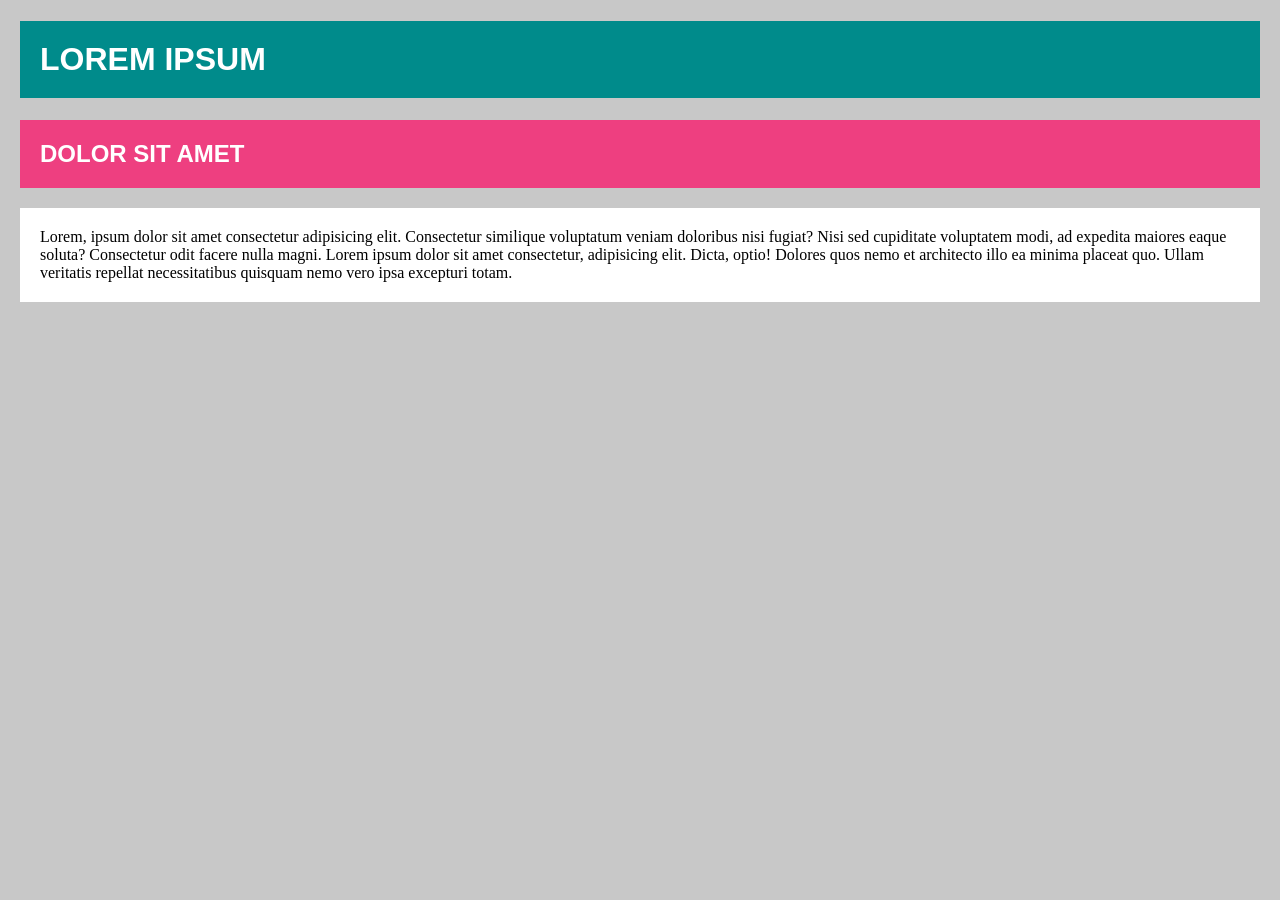
<file: background-padding/index.html>
<!DOCTYPE html>
<html lang="en">
<head>
    <meta charset="UTF-8">
    <meta name="viewport" content="width=device-width, initial-scale=1.0">
    <link rel="stylesheet" href="./css/style.css">
    <title>Labo 03: oefening 2</title>
</head>
<body>
    <h1>lorem ipsum</h1>
<h2>Dolor sit amet</h2>
<p>Lorem, ipsum dolor sit amet consectetur adipisicing elit. Consectetur similique voluptatum veniam doloribus nisi fugiat? Nisi sed cupiditate voluptatem modi, ad expedita maiores eaque soluta? Consectetur odit facere nulla magni. Lorem ipsum dolor sit amet consectetur, adipisicing elit. Dicta, optio! Dolores quos nemo et architecto illo ea minima placeat quo. Ullam veritatis repellat necessitatibus quisquam nemo vero ipsa excepturi totam.</p>




</body>
</html>
</file>
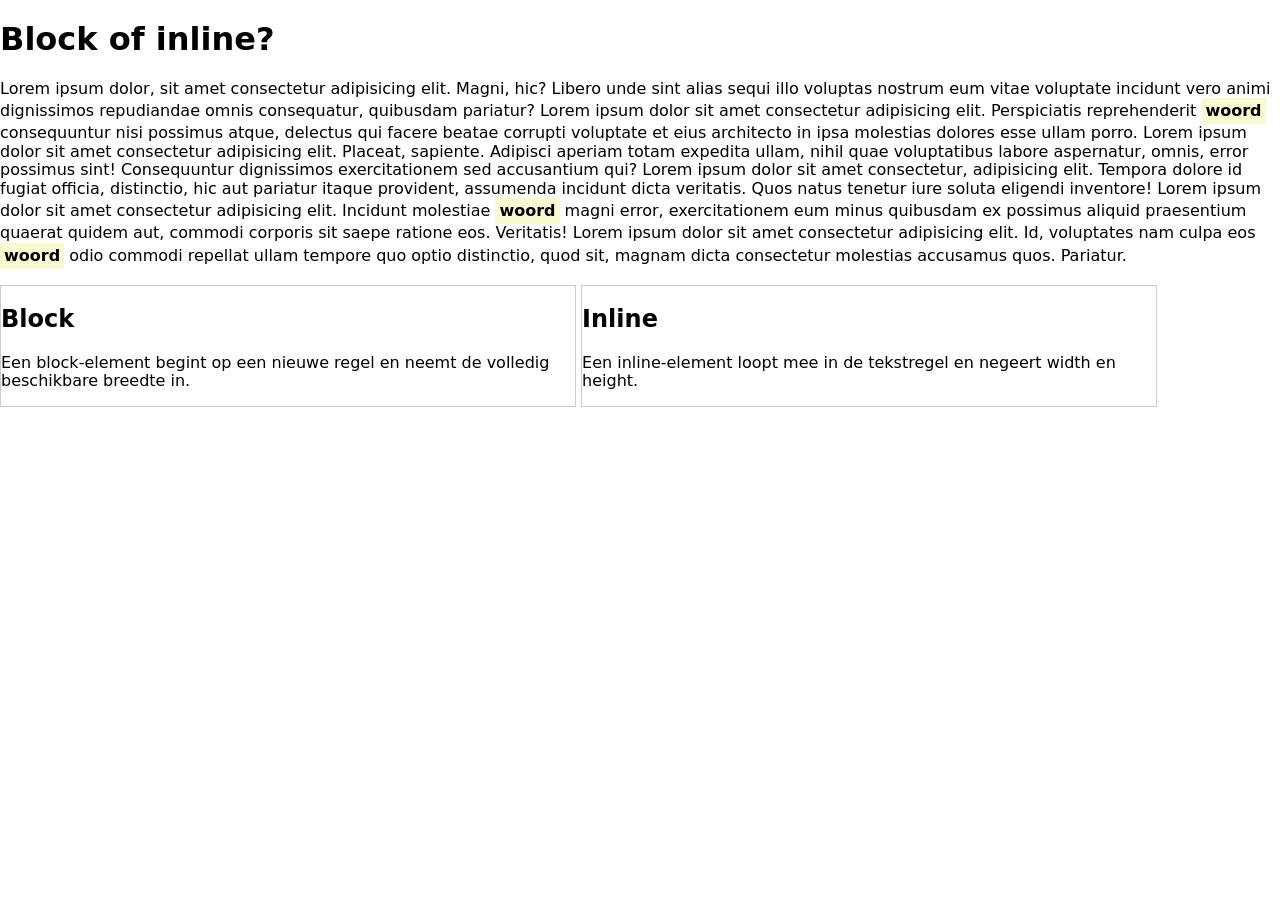
<file: block-vs-inline/index.html>
<!doctype html>
<html lang="en">
  <head>
    <meta charset="UTF-8" />
    <meta name="viewport" content="width=device-width, initial-scale=1.0" />
    <title>Labo 4: Oefening 2.1</title>
    <link rel="stylesheet" href="./css/normalize.css" />
    <link rel="stylesheet" href="./css/style.css" />
  </head>
  <body>
    <header>
      <nav></nav>
    </header>
    <main>
      <h1>Block of inline?</h1>
      <p>
        Lorem ipsum dolor, sit amet consectetur adipisicing elit. Magni, hic?
        Libero unde sint alias sequi illo voluptas nostrum eum vitae voluptate
        incidunt vero animi dignissimos repudiandae omnis consequatur, quibusdam
        pariatur? Lorem ipsum dolor sit amet consectetur adipisicing elit.
        Perspiciatis reprehenderit <span class="term">woord</span> consequuntur
        nisi possimus atque, delectus qui facere beatae corrupti voluptate et
        eius architecto in ipsa molestias dolores esse ullam porro. Lorem ipsum
        dolor sit amet consectetur adipisicing elit. Placeat, sapiente. Adipisci
        aperiam totam expedita ullam, nihil quae voluptatibus labore aspernatur,
        omnis, error possimus sint! Consequuntur dignissimos exercitationem sed
        accusantium qui? Lorem ipsum dolor sit amet consectetur, adipisicing
        elit. Tempora dolore id fugiat officia, distinctio, hic aut pariatur
        itaque provident, assumenda incidunt dicta veritatis. Quos natus tenetur
        iure soluta eligendi inventore! Lorem ipsum dolor sit amet consectetur
        adipisicing elit. Incidunt molestiae
        <span class="term">woord</span> magni error, exercitationem eum minus
        quibusdam ex possimus aliquid praesentium quaerat quidem aut, commodi
        corporis sit saepe ratione eos. Veritatis! Lorem ipsum dolor sit amet
        consectetur adipisicing elit. Id, voluptates nam culpa eos
        <span class="term">woord</span> odio commodi repellat ullam tempore quo
        optio distinctio, quod sit, magnam dicta consectetur molestias accusamus
        quos. Pariatur.
      </p>
      <div class="kaart">
        <h2>Block</h2>
        <p>Een block-element begint op een nieuwe regel en neemt de volledig beschikbare breedte in.</p>
      </div>
      <div class="kaart">
        <h2>Inline</h2>
        <p>Een inline-element loopt mee in de tekstregel en negeert width en height.</p>
      </div>
    </main>
    <aside></aside>
    <footer></footer>
  </body>
</html>
<!--1. Waarom is `<span>` hier de juiste keuze voor de gemarkeerde woorden, en niet `<strong>` of `<em>`?
    omdat strong aanduid dat iets belangrijk is, en em meer de nadruk legt op een woord.
2. Welk semantisch element zou je gebruiken in plaats van `<div class="kaart">` als die kaarten
   elk een afgerond nieuwsbericht zouden bevatten? 
   article-->
</file>
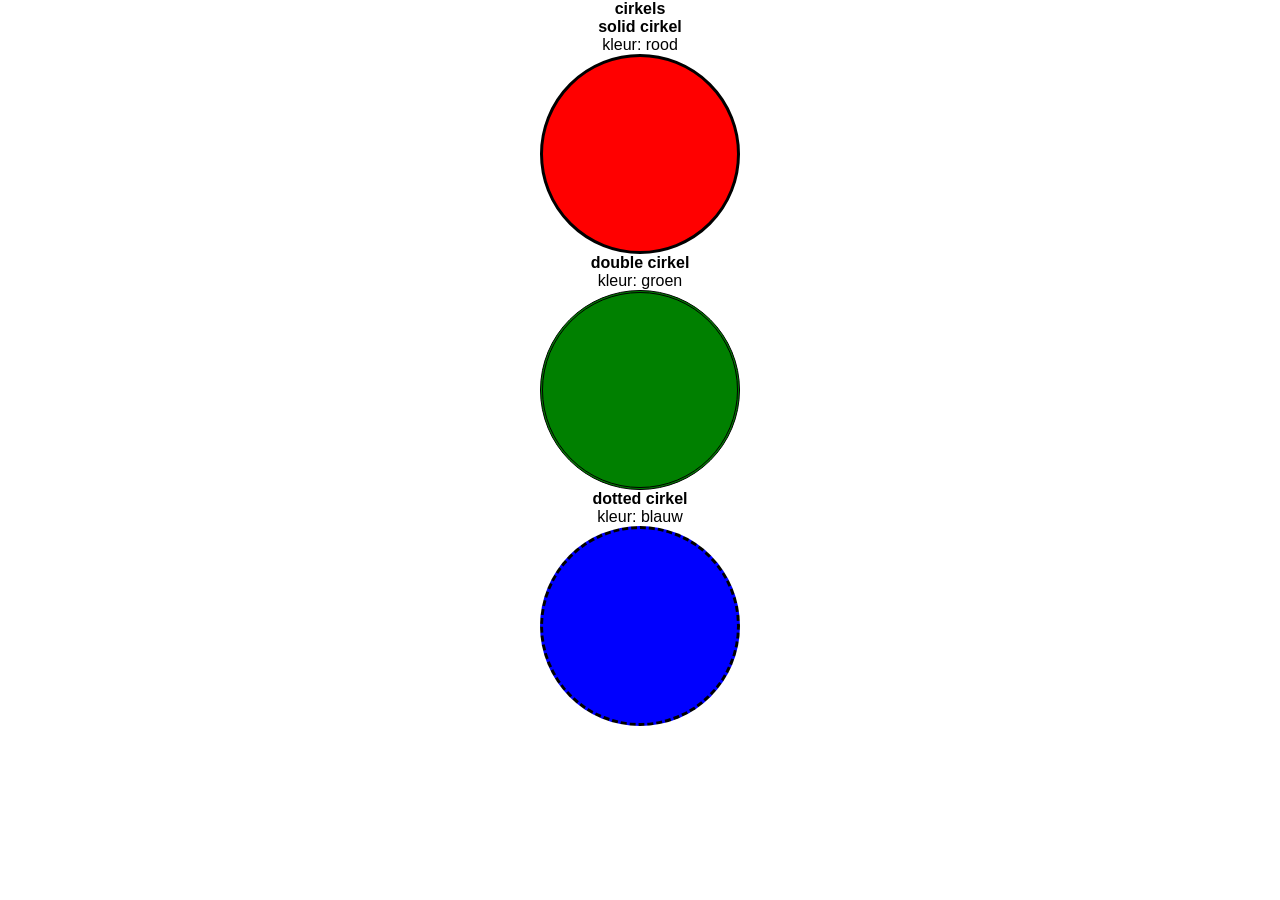
<file: circles/index.html>
<!DOCTYPE html>
<html lang="en">
<head>
    <meta charset="UTF-8">
    <meta name="viewport" content="width=device-width, initial-scale=1.0">
    <title>Labo 4: Oefening 03</title>
    <link rel="stylesheet" href="./css/reset.css">
    <link rel="stylesheet" href="./css/style.css">
</head>

<body>
<main>
    <h1>cirkels</h1>
    <h2>solid cirkel</h2>
    <p>kleur: rood</p>
    <div id="rood"></div>

    <h2>double cirkel</h2>
    <p>kleur: groen</p>
 
    <div id="groen"></div>

    <h2>dotted cirkel</h2>
    <p>kleur: blauw</p>

<div id="blauw"></div>

    



</main>

</body>
</html>
</file>
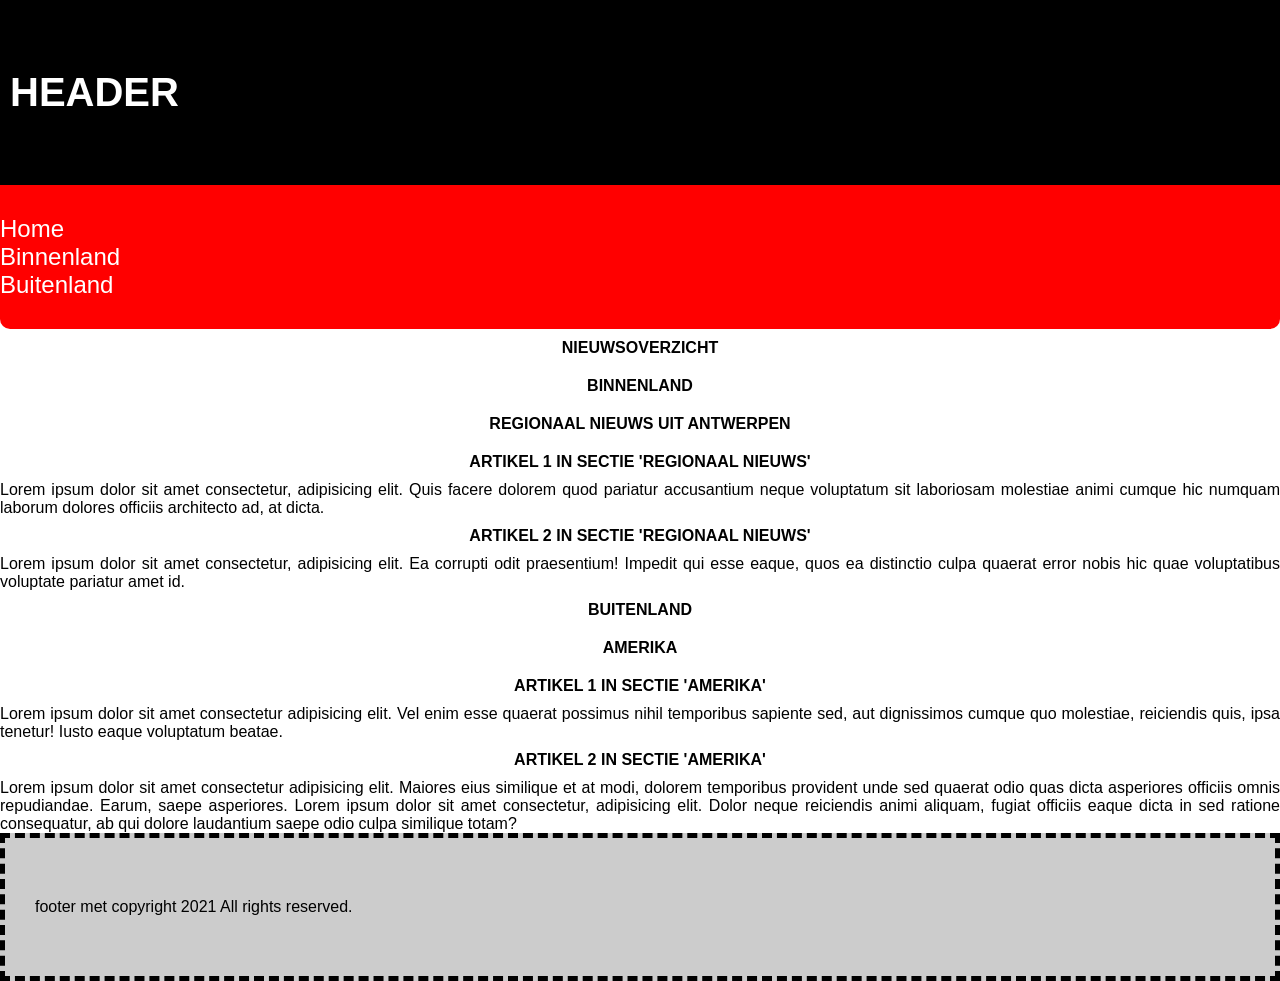
<file: news/index.html>
<!DOCTYPE html>
<html lang="en">
<head>
    <meta charset="UTF-8">
    <meta name="viewport" content="width=device-width, initial-scale=1.0">
    <title>Labo 4: Oefening 6</title>
    <link rel="stylesheet" href="./css/style.css">
    <link rel="stylesheet" href="./css/reset.css">
    <link rel="stylesheet" href="./css/style.css">
</head>
<body>
<header>
    <h1 id="Home">Header</h1>
</header>
<nav>
    <ul>
        <li><a href="#Home">Home</a></li>
        <li><a href="#Binnenland">Binnenland</a></li>
        <li><a href="#Buitenland">Buitenland</a></li>
    </ul>
</nav>
<main>
<h1>Nieuwsoverzicht</h1>
<h2 id="Binnenland">Binnenland</h2>
<h3>Regionaal nieuws uit antwerpen</h3>
<h4>Artikel 1 in sectie 'regionaal nieuws'</h4>
<p>Lorem ipsum dolor sit amet consectetur, adipisicing elit. Quis facere dolorem quod pariatur accusantium neque voluptatum sit laboriosam molestiae animi cumque hic numquam laborum dolores officiis architecto ad, at dicta.</p>
<h4>Artikel 2 in sectie 'regionaal nieuws'</h4>
<p>Lorem ipsum dolor sit amet consectetur, adipisicing elit. Ea corrupti odit praesentium! Impedit qui esse eaque, quos ea distinctio culpa quaerat error nobis hic quae voluptatibus voluptate pariatur amet id.</p>
<h2 id="Buitenland">buitenland</h2>
<h3>Amerika</h3>
<h4>Artikel 1 in sectie 'amerika'</h4>
<p>Lorem ipsum dolor sit amet consectetur adipisicing elit. Vel enim esse quaerat possimus nihil temporibus sapiente sed, aut dignissimos cumque quo molestiae, reiciendis quis, ipsa tenetur! Iusto eaque voluptatum beatae.</p>
<h4>Artikel 2 in sectie 'amerika'</h4>
<p>Lorem ipsum dolor sit amet consectetur adipisicing elit. Maiores eius similique et at modi, dolorem temporibus provident unde sed quaerat odio quas dicta asperiores officiis omnis repudiandae. Earum, saepe asperiores. Lorem ipsum dolor sit amet consectetur, adipisicing elit. Dolor neque reiciendis animi aliquam, fugiat officiis eaque dicta in sed ratione consequatur, ab qui dolore laudantium saepe odio culpa similique totam?</p>


</main>
<aside>

</aside>
<footer>
<p>footer met copyright 2021 All rights reserved.</p>
</footer>

</body>
</html>
</file>
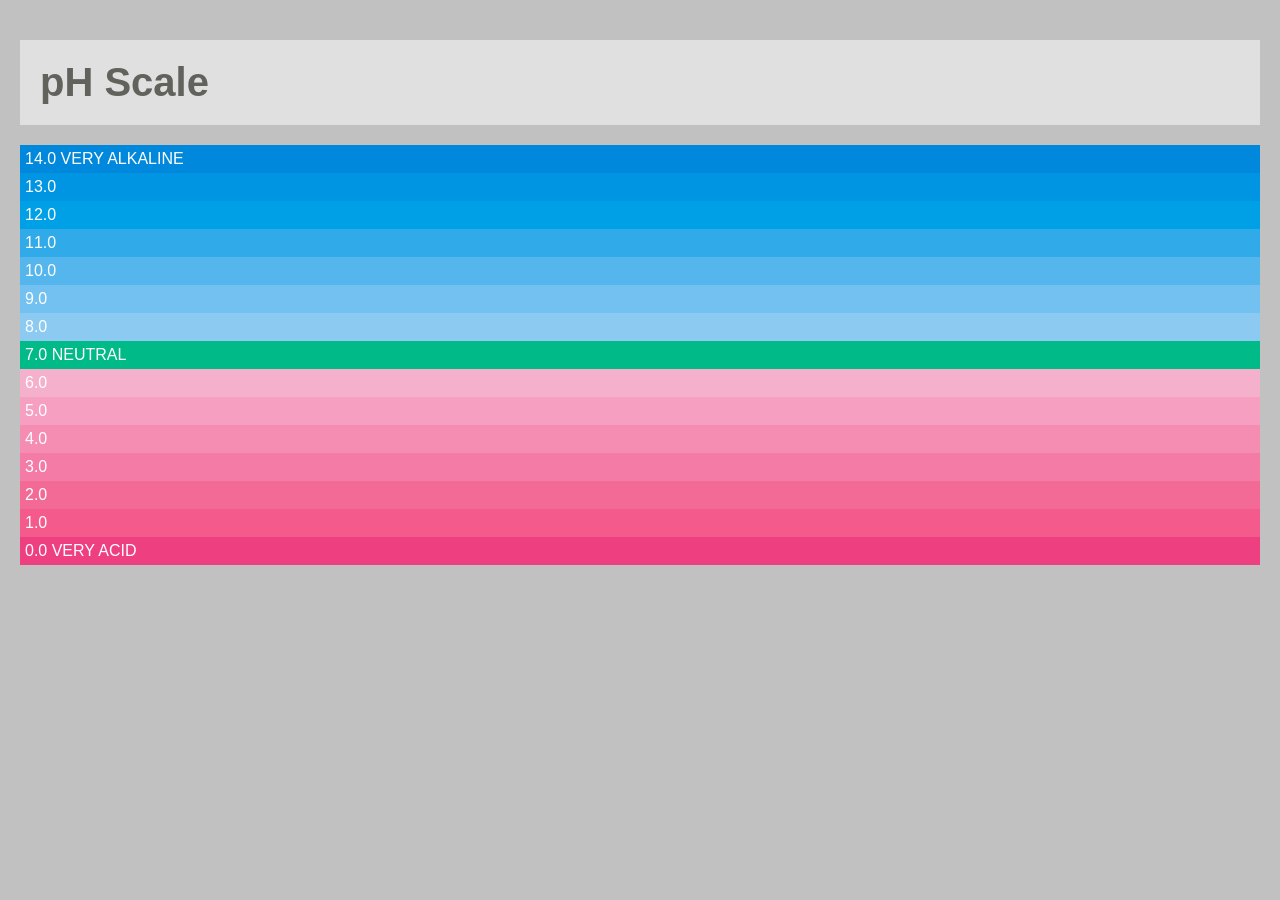
<file: ph-scale-box/index.html>
<!DOCTYPE html>
<html lang="en">
<head>
    <meta charset="UTF-8">
    <meta name="viewport" content="width=device-width, initial-scale=1.0">
    <title>Labo 4: Oefening 6</title>
    <link rel="stylesheet" href="./css/reset.css">
    <link rel="stylesheet" href="./css/style.css">
</head>
<body>
    <h1>pH Scale</h1>
    <p>14.0 VERY ALKALINE</p>
    <p>13.0</p>
    <p>12.0</p>
    <p>11.0</p>
    <p>10.0</p>
    <p>9.0</p>
    <p>8.0</p>
    <p>7.0 NEUTRAL</p>
    <p>6.0</p>
    <p>5.0</p>
    <p>4.0</p>
    <p>3.0</p>
    <p>2.0</p>
    <p>1.0</p>
    <p>0.0 VERY ACID</p>




    
</body>
</html>
</file>
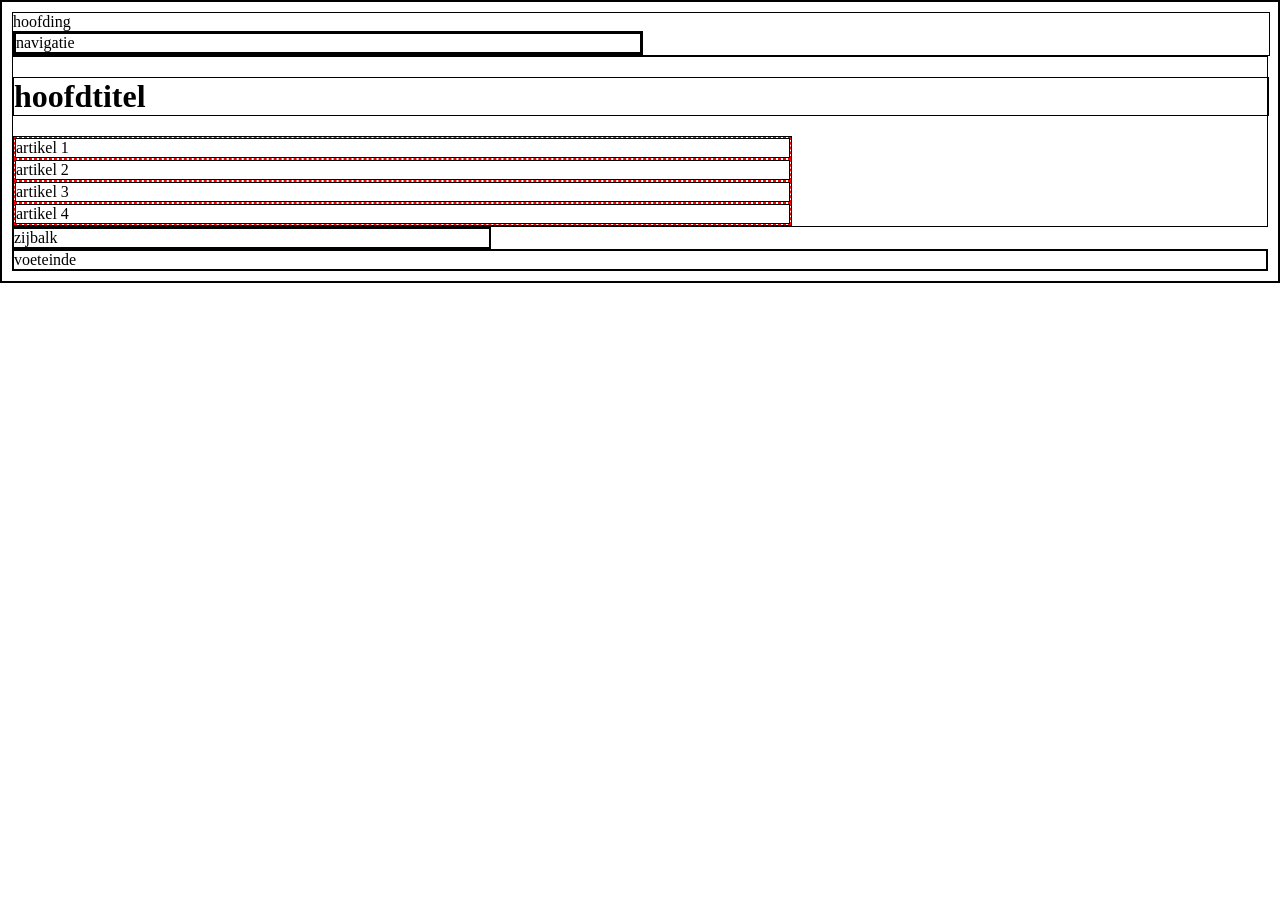
<file: universal-box/index.html>
<!doctype html>
<html lang="en">
  <head>
    <meta charset="UTF-8" />
    <meta name="viewport" content="width=device-width, initial-scale=1.0" />
    <title>Labo 04: Oefening 8</title>
    <link rel="stylesheet" href="./css/style.css" />
  </head>
  <body>
    <header>
      hoofding
      <nav>
        <ul>
          <li>navigatie</li>
        </ul>
      </nav>
    </header>
    <main>
      
        <h1>hoofdtitel</h1>
        <section>
        <article id="article1">
          <p>artikel 1</p>
        </article>
        <article id="article2">
          <p>artikel 2</p>
        </article>
        <article id="article3">
          <p>artikel 3</p>
        </article>
        <article id="article4">
          <p>artikel 4</p>
        </article>
      </section>
    </main>
    <aside>
      <p>zijbalk</p>
    </aside>
    <footer>
      <p>voeteinde</p>
    </footer>
  </body>
</html>
</file>
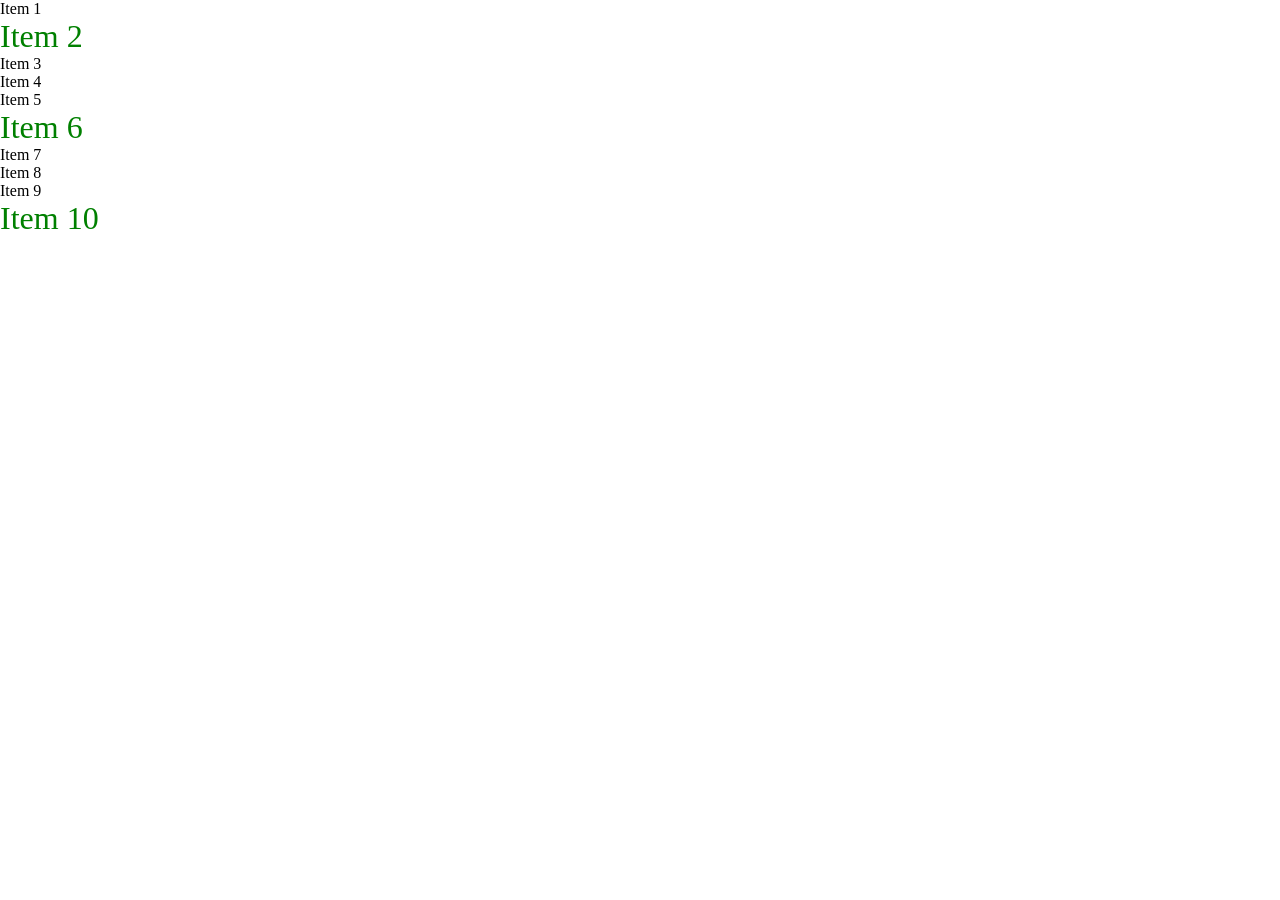
<file: vierde/index.html>
<!DOCTYPE html>
<html lang="en">
<head>
    <meta charset="UTF-8">
    <meta name="viewport" content="width=device-width, initial-scale=1.0">
    <title>Labo 4: Oefening 8</title>
    <link rel="stylesheet" href="./css/reset.css">
    <link rel="stylesheet" href="./css/style.css">
</head>
<body>
<header>
    <nav>

    </nav>
</header>
<main>
    <ol>
        <li>Item 1</li>
        <li>Item 2</li>
        <li>Item 3</li>
        <li>Item 4</li>
        <li>Item 5</li>
        <li>Item 6</li>
        <li>Item 7</li>
        <li>Item 8</li>
        <li>Item 9</li>
        <li>Item 10</li>
    </ol>

</main>
<aside>

</aside>
<footer>

</footer>

</body>
</html>
</file>
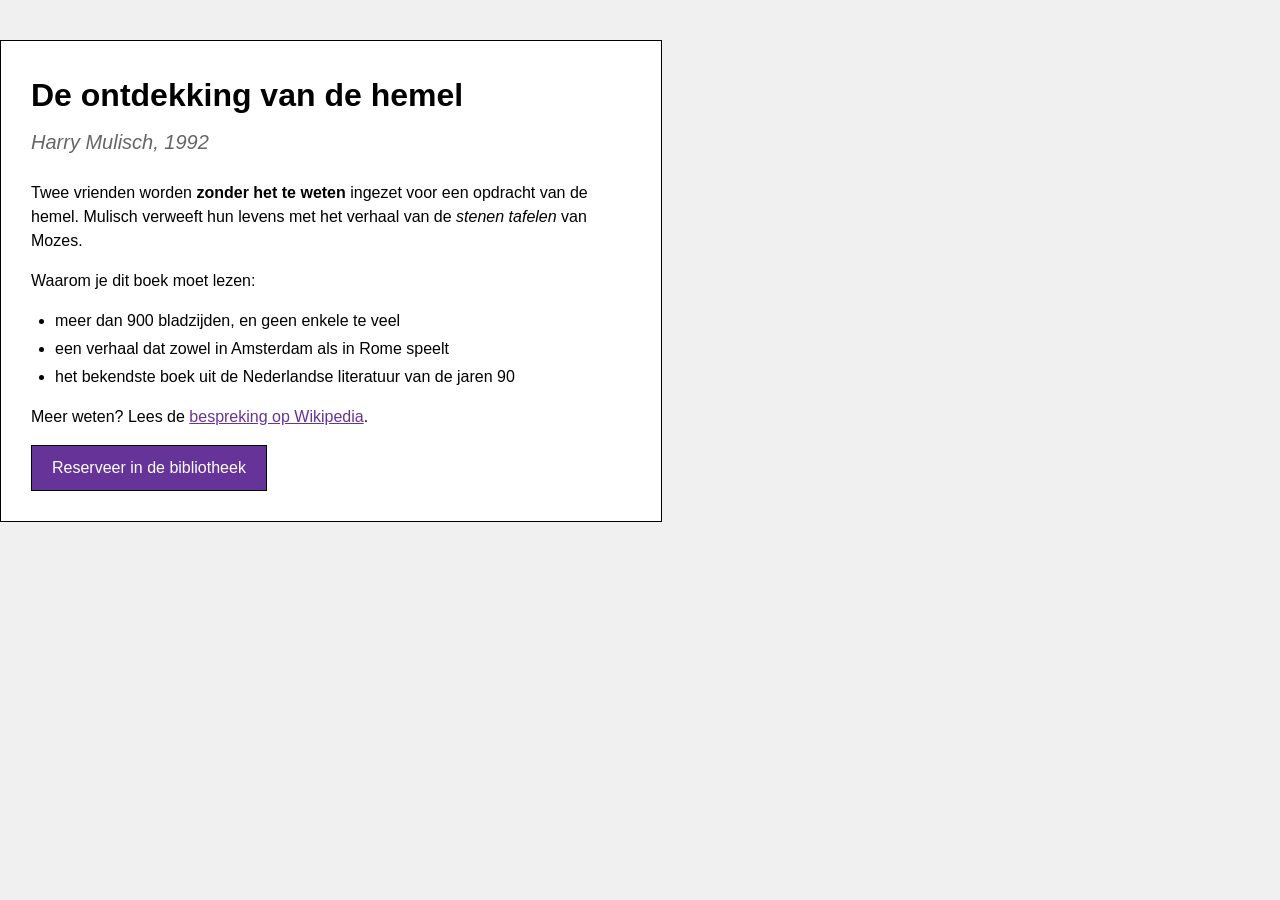
<file: reset-vs-normalize/met-normalize/index.html>
<!DOCTYPE html>
<html lang="en">
<head>
    <meta charset="UTF-8">
    <meta name="viewport" content="width=device-width, initial-scale=1.0">
    <title>Labo 4: Oefening 8</title>
    <link rel="stylesheet" href="css/normalize.css">
    <link rel="stylesheet" href="css/style.css">
</head>
<body>
<header>
    <nav>

    </nav>
</header>
<main class="card">
    <h1>De ontdekking van de hemel</h1>
    <h2>Harry Mulisch, 1992</h2>
    <p>Twee vrienden worden <strong>zonder het te weten</strong> ingezet voor een opdracht van de
        hemel. Mulisch verweeft hun levens met het verhaal van de <em>stenen tafelen</em> van Mozes.</p>
    <p>Waarom je dit boek moet lezen:</p>
    <ul>
        <li>meer dan 900 bladzijden, en geen enkele te veel</li>
        <li>een verhaal dat zowel in Amsterdam als in Rome speelt</li>
        <li>het bekendste boek uit de Nederlandse literatuur van de jaren 90</li>
    </ul>
    <p>Meer weten? Lees de <a href="https://nl.wikipedia.org/wiki/De_ontdekking_van_de_hemel">bespreking op Wikipedia</a>.</p>
    <button>Reserveer in de bibliotheek</button>
</main>
<aside>

</aside>
<footer>

</footer>

</body>
</html>
</file>
<file: background-padding/css/style.css>
body {
    background-color: rgb(200, 200, 200);

}

h1 {
    background-color: rgb(0, 139, 139);
    color: white;
    text-transform: uppercase;
      font-family: Arial, Helvetica, sans-serif;
    padding: 20px;
    }
h2 {
    background-color: rgb(238, 63, 128);
    color: white;
    text-transform: uppercase;
    font-family: Arial, Helvetica, sans-serif;
    padding: 20px;
}


p {
    background-color: rgb(255, 255, 255);
    padding: 20px;
}
body {
    margin: 20px;
    margin-top: 10px;

}
</file>
<file: block-vs-inline/css/style.css>
.term {
    background-color: lightgoldenrodyellow;
    padding: 4px;
    font-weight: bold;
    display: inline-block;

}
.kaart {
    border: 1px solid #cccccc;
    margin-bottom: 1rem;
    display: inline-block;
    width: 45%;
}
</file>
<file: circles/css/style.css>
body {
    font-family: Arial, Helvetica, sans-serif;
    text-align: center;
}
h1, h2 {
    font-weight: bold;
}
div {
    height: 200px;
    width: 200px;
    border: 10px, black, solid;
    border-radius: 50%;
    margin: auto;
}
#rood {
    background-color: red;
    border: solid;
}
#groen {
    background-color: green;
    border: double;
}
#blauw {
    background-color: blue;
    border: dashed;
}
</file>
<file: news/css/style.css>
body {
    font-family: Arial, Helvetica, sans-serif;
    font-size: 1rem;
    text-align: justify;
    
}
h1, h2, h3, h4 {
    text-align: center;
    text-transform: uppercase;
    padding-top: 10px;
    padding-bottom: 10px;
    font-weight: bold;
}
header {
    font-size: 2.5rem;
    padding-top: 60px;
    padding-bottom: 60px;
    padding-left: 10px;
    background-color: black;
    color: white;
}
nav {
    background-color: red;
    font-size: 1.5rem;
    padding-top: 30px;
    padding-bottom: 30px;
    border-bottom-left-radius: 10px;
    border-bottom-right-radius: 10px;
}
nav li{
    color: white;
}
section {
    padding-top: 60px;
    padding-bottom: 60px;
    padding-left: 30px;
    padding-right: 30px;
}
footer {
    background-color: #ccc;
    font-size: 1rem;
    padding-top: 60px;
    padding-bottom: 60px;
    padding-left: 30px;
    padding-right: 30px;
    border: 5px, dashed, black;
}
header h1 {
    text-align: left;
}
</file>
<file: ph-scale-box/css/style.css>
body {
  padding: 20px;
  background-color: rgb(193, 193, 193);
    font-family: Arial, Helvetica, sans-serif;
}
h1 {
    background-color: rgb(224, 224, 224);
  padding: 20px;
  font-size: 40px;
  color: rgb(97, 98, 92);
  font-weight: bold;
  margin-bottom: 20px;
  margin-top: 20px;
}
p {
  padding: 5px;
  color: white;
}
p:first-of-type {
    background-color: rgb(0, 136, 221);
}
p:nth-of-type(2) {
    background-color: rgb(0, 149, 226);
}
p:nth-of-type(3) {
    background-color: rgb(0, 160, 230);
}
p:nth-of-type(4) {
    background-color: rgb(48, 170, 233);
}
p:nth-of-type(5) {
    background-color: rgb(84, 182, 237);
}
p:nth-of-type(6) {
    background-color: rgb(114, 193, 240);
}
p:nth-of-type(7) {
    background-color: rgb(140, 202, 242);
}
p:nth-of-type(8) {
    background-color: rgb(0, 187, 136);
}
p:nth-of-type(9) {
    background-color: rgb(245, 176, 204);
}
p:nth-of-type(10) {
    background-color: rgb(246, 159, 192);
}
p:nth-of-type(11) {
    background-color: rgb(245, 140, 178);
}
p:nth-of-type(12) {
    background-color: rgb(244, 123, 166);
}
p:nth-of-type(13) {
    background-color: rgb(243, 106, 151);
}
p:nth-of-type(14) {
    background-color: rgb(244, 90, 139);
}
p:nth-of-type(15) {
    background-color: rgb(238, 63, 128);
}
</file>
<file: universal-box/css/style.css>
* {
    border: 1px solid black;
    margin: 0;
}
body {
    border: 1px solid black;
    padding: 10px;
}
header {
    width: 100%;
    
}
h1 {
    margin-top: 20px;
    margin-bottom: 20px;
    width: 100%;
}
section {
    width: 62%;
}
aside {
    width: 38%;
}
nav {
    width: 50%;
  
}
ul {
    list-style: none;
    padding-left: 0px;
}
article {
    border: 1px dashed red;
}
</file>
<file: vierde/css/style.css>
li:nth-of-type(4n+2){
    color: green;
    font-size: 32px;
}
</file>
<file: reset-vs-normalize/met-normalize/css/style.css>
body {
    font-family: Arial, Helvetica, sans-serif;
    font-size: 16px;
    line-height: 1.5;
    color: black;
    background-color: #f0f0f0;
    margin: 0;
}
.card {
    width: 600px;
    justify-content: center;
    margin: 40px 0;
    padding: 30px;
    background-color: white;
    border: 1px solid black;
}
h1 {
    font-size: 32px;
    font-weight: bold;
    margin-bottom: 8px;
    margin-top: 0;
}
h2 {
    font-size: 20px;
    font-style: italic;
    color: #666;
    margin-bottom: 24px;
    margin-top: 0;
}
p {

    margin-bottom: 16px;
    margin-top: 0;
}
strong {
    font-weight: bold;

}
em {
    font-style: italic;
}
a {
    color: rebeccapurple;
    text-decoration: underline;
}
ul {
    list-style-type: disc;
    padding-left: 24px;
    margin-bottom: 16px;
    margin-top: 0;
}
li {
    margin-bottom: 4px;
}
button {
    padding: 10px 20px;
    font-size: 16px;
    line-height: 1.5;
    border: 1px solid black;
    background-color: rebeccapurple;
    color: white;
    cursor: pointer;
}
</file>
